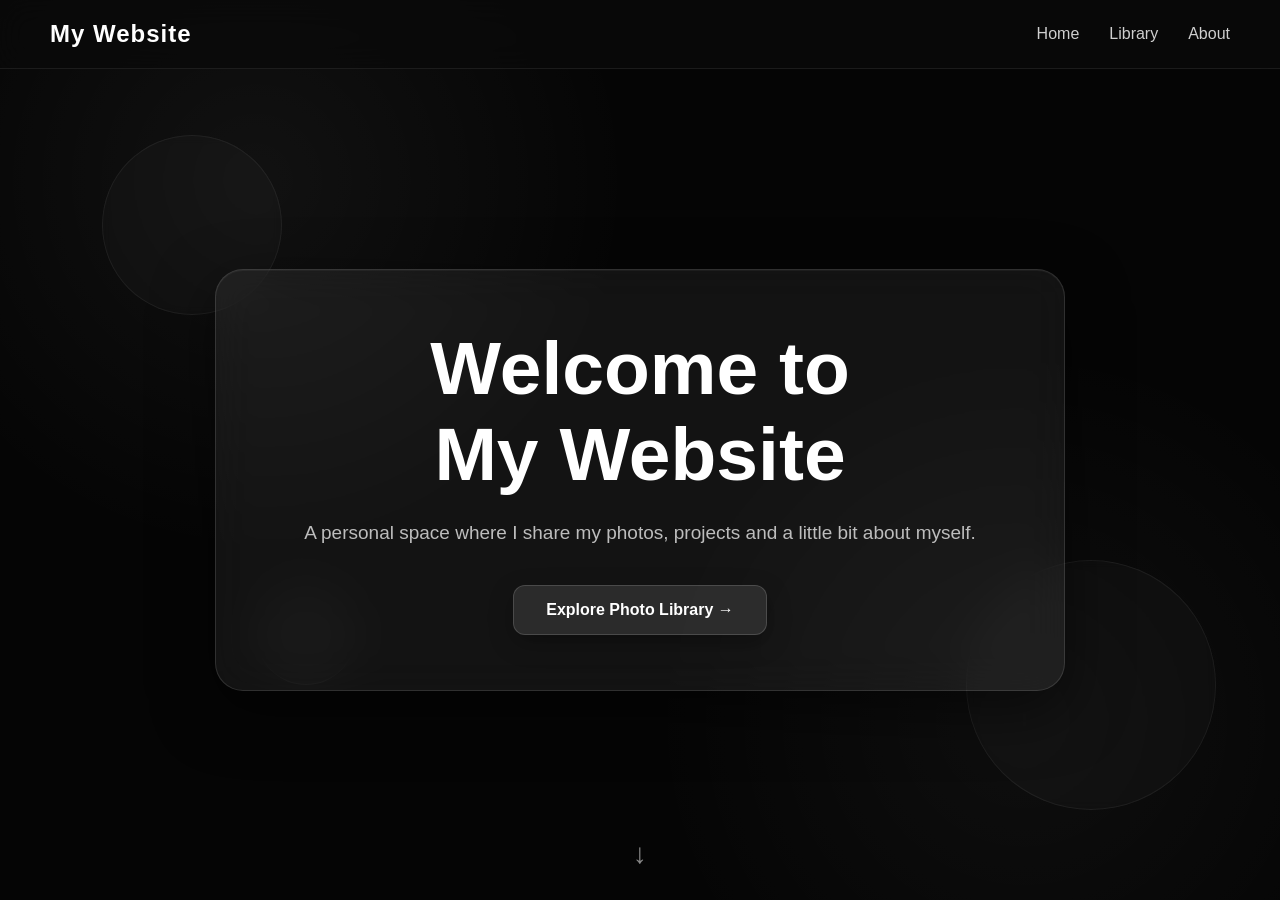
<file: index.html>
<!DOCTYPE html>
<html lang="en">
<head>
    <meta charset="UTF-8">
    <meta name="viewport" content="width=device-width, initial-scale=1.0">

    <title>Home</title>

    <style>
        * {
            margin: 0;
            padding: 0;
            box-sizing: border-box;
        }

        html {
            scroll-behavior: smooth;
        }

        body {
            font-family: "Inter", "Segoe UI", Arial, sans-serif;
            background: #050505;
            color: #f5f5f5;
            overflow-x: hidden;
        }

        /* NAVIGATION */

        nav {
            position: fixed;
            top: 0;
            left: 0;

            width: 100%;
            padding: 20px 50px;

            background: rgba(10, 10, 10, 0.75);
            backdrop-filter: blur(15px);
            -webkit-backdrop-filter: blur(15px);

            display: flex;
            justify-content: space-between;
            align-items: center;

            border-bottom: 1px solid rgba(255,255,255,0.08);

            z-index: 1000;

            animation: navDown 0.8s ease;
        }

        nav h2 {
            color: #ffffff;
            font-weight: 700;
            letter-spacing: 1px;
        }

        nav ul {
            display: flex;
            gap: 30px;
            list-style: none;
        }

        nav a {
            text-decoration: none;
            color: #cfcfcf;
            font-weight: 500;

            transition: 0.3s;
        }

        nav a:hover {
            color: #ffffff;
            transform: translateY(-3px);
        }

        /* HOME */

        .home {
            min-height: 100vh;

            display: flex;
            justify-content: center;
            align-items: center;

            text-align: center;

            padding: 120px 30px 60px;

            position: relative;
            overflow: hidden;

            background:
                radial-gradient(
                    circle at 20% 20%,
                    rgba(255,255,255,0.05),
                    transparent 30%
                ),
                radial-gradient(
                    circle at 80% 80%,
                    rgba(255,255,255,0.04),
                    transparent 30%
                ),
                #050505;
        }

        /* FLOATING CIRCLES */

        .circle {
            position: absolute;

            border-radius: 50%;

            background: rgba(255,255,255,0.025);

            border: 1px solid rgba(255,255,255,0.06);

            backdrop-filter: blur(5px);

            animation: float 7s ease-in-out infinite;
        }

        .circle1 {
            width: 180px;
            height: 180px;

            top: 15%;
            left: 8%;
        }

        .circle2 {
            width: 250px;
            height: 250px;

            bottom: 10%;
            right: 5%;

            animation-delay: 2s;
        }

        .circle3 {
            width: 100px;
            height: 100px;

            top: 65%;
            left: 20%;

            animation-delay: 1s;
        }

        /* MAIN GLASS BOX */

        .home-content {
            position: relative;
            z-index: 2;

            max-width: 850px;

            padding: 55px 50px;

            border-radius: 28px;

            background: rgba(255,255,255,0.06);

            backdrop-filter: blur(20px);
            -webkit-backdrop-filter: blur(20px);

            border: 1px solid rgba(255,255,255,0.12);

            box-shadow:
                0 20px 60px rgba(0,0,0,0.5),
                inset 0 1px 1px rgba(255,255,255,0.05);

            animation: boxAppear 1.2s ease;
        }

        /* HEADING */

        .home h1 {
            font-size: clamp(40px, 7vw, 75px);

            margin-bottom: 20px;

            font-weight: 700;

            color: #ffffff;

            animation: titleIn 1.2s ease;
        }

        .home h1 span {
            color: #ffffff;

            display: inline-block;

            animation: pulse 3s ease-in-out infinite;
        }

        /* DESCRIPTION */

        .home p {
            font-size: 19px;

            max-width: 700px;

            margin: 0 auto 35px;

            line-height: 1.7;

            color: #bdbdbd;

            font-weight: 400;

            font-style: normal;

            animation: textIn 1.4s ease;
        }

        /* BUTTON */

        .button {
            display: inline-block;

            padding: 15px 32px;

            background: rgba(255,255,255,0.1);

            color: #ffffff;

            text-decoration: none;

            border-radius: 12px;

            font-weight: 600;

            border: 1px solid rgba(255,255,255,0.15);

            box-shadow: 0 8px 25px rgba(0,0,0,0.3);

            animation: buttonIn 1.6s ease;

            transition: 0.3s;
        }

        .button:hover {
            transform: translateY(-6px) scale(1.05);

            background: rgba(255,255,255,0.16);

            border-color: rgba(255,255,255,0.3);

            box-shadow: 0 15px 35px rgba(0,0,0,0.5);
        }

        /* SCROLL ARROW */

        .scroll-down {
            position: absolute;

            bottom: 30px;
            left: 50%;

            transform: translateX(-50%);

            font-size: 28px;

            color: #888;

            animation: arrow 1.5s ease-in-out infinite;
        }

        /* ANIMATIONS */

        @keyframes navDown {

            from {
                transform: translateY(-100%);
                opacity: 0;
            }

            to {
                transform: translateY(0);
                opacity: 1;
            }

        }

        @keyframes boxAppear {

            from {
                opacity: 0;
                transform: scale(0.9);
            }

            to {
                opacity: 1;
                transform: scale(1);
            }

        }

        @keyframes titleIn {

            from {
                opacity: 0;
                transform: translateY(50px);
            }

            to {
                opacity: 1;
                transform: translateY(0);
            }

        }

        @keyframes textIn {

            from {
                opacity: 0;
                transform: translateY(30px);
            }

            to {
                opacity: 1;
                transform: translateY(0);
            }

        }

        @keyframes buttonIn {

            from {
                opacity: 0;
                transform: translateY(30px) scale(0.8);
            }

            to {
                opacity: 1;
                transform: translateY(0) scale(1);
            }

        }

        @keyframes float {

            0%, 100% {
                transform: translateY(0) rotate(0deg);
            }

            50% {
                transform: translateY(-30px) rotate(8deg);
            }

        }

        @keyframes pulse {

            0%, 100% {
                transform: scale(1);
            }

            50% {
                transform: scale(1.04);
            }

        }

        @keyframes arrow {

            0%, 100% {
                transform: translateX(-50%) translateY(0);
            }

            50% {
                transform: translateX(-50%) translateY(12px);
            }

        }

        /* MOBILE */

        @media (max-width: 700px) {

            nav {
                padding: 15px 20px;
            }

            nav ul {
                gap: 12px;
            }

            nav a {
                font-size: 14px;
            }

            .home-content {
                padding: 40px 25px;
            }

            .home p {
                font-size: 17px;
            }

        }

    </style>
</head>

<body>

    <!-- NAVIGATION -->

    <nav>

        <h2>My Website</h2>

        <ul>

            <li>
                <a href="index.html">Home</a>
            </li>

            <li>
                <a href="library.html">Library</a>
            </li>

            <li>
                <a href="about.html">About</a>
            </li>

        </ul>

    </nav>


    <!-- HOME -->

    <section class="home">

        <div class="circle circle1"></div>

        <div class="circle circle2"></div>

        <div class="circle circle3"></div>


        <div class="home-content">

            <h1>
                Welcome to
                <span>My Website</span>
            </h1>

            <p>
                A personal space where I share my photos,
                projects and a little bit about myself.
            </p>

            <a href="library.html" class="button">
                Explore Photo Library →
            </a>

        </div>


        <div class="scroll-down">
            ↓
        </div>

    </section>

</body>
</html>
</file>
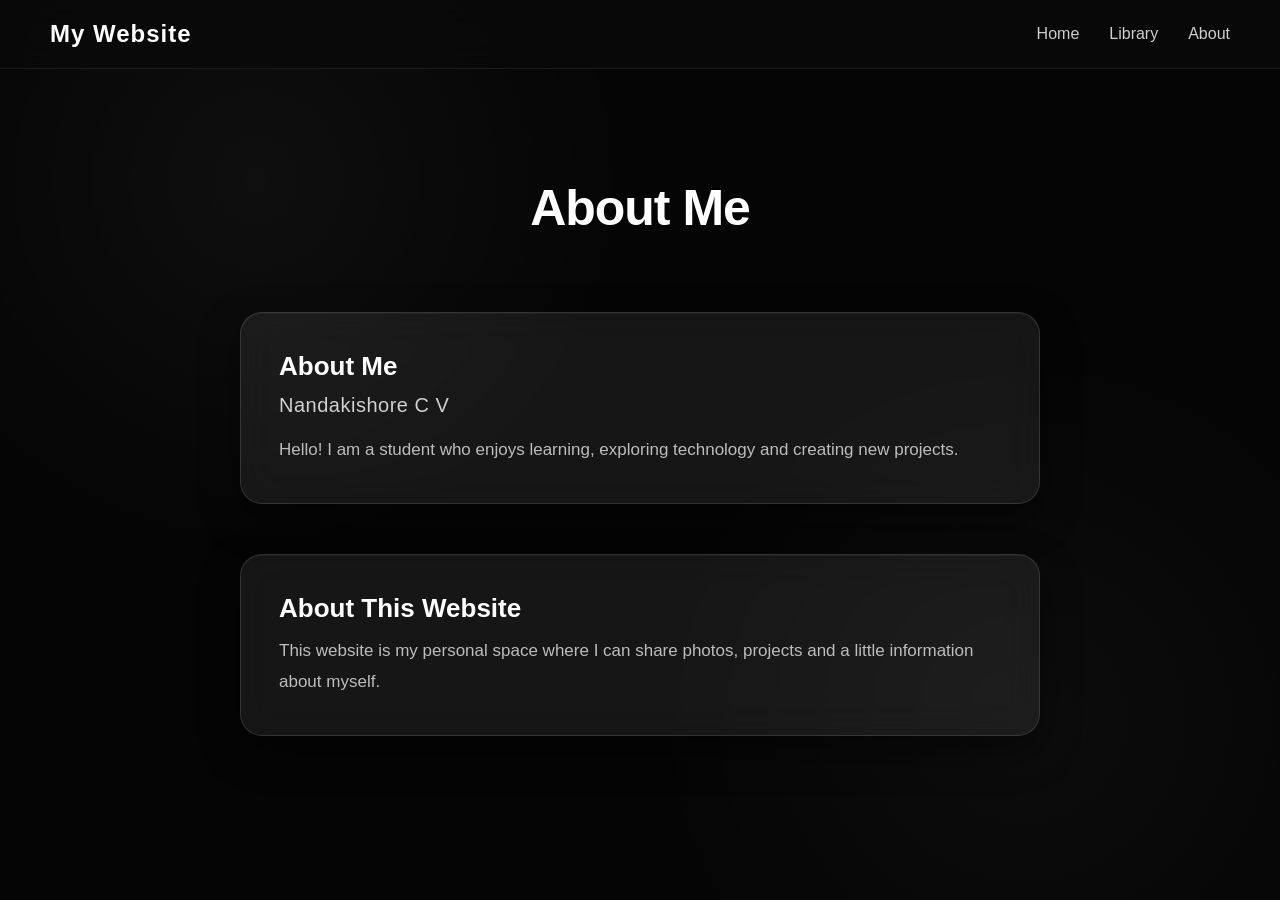
<file: about.html>
<!DOCTYPE html>
<html lang="en">
<head>
    <meta charset="UTF-8">
    <meta name="viewport" content="width=device-width, initial-scale=1.0">

    <title>About</title>

    <style>
        * {
            margin: 0;
            padding: 0;
            box-sizing: border-box;
        }

        html {
            scroll-behavior: smooth;
        }

        body {
            font-family: "Inter", "Segoe UI", Arial, sans-serif;
            background: #050505;
            color: #f5f5f5;
            overflow-x: hidden;
        }

        /* NAVIGATION */

        nav {
            position: fixed;
            top: 0;
            left: 0;

            width: 100%;
            padding: 20px 50px;

            background: rgba(10, 10, 10, 0.75);
            backdrop-filter: blur(15px);
            -webkit-backdrop-filter: blur(15px);

            display: flex;
            justify-content: space-between;
            align-items: center;

            border-bottom: 1px solid rgba(255,255,255,0.08);

            z-index: 1000;

            animation: navDown 0.8s ease;
        }

        nav h2 {
            color: #ffffff;
            font-weight: 700;
            letter-spacing: 1px;
        }

        nav ul {
            display: flex;
            gap: 30px;
            list-style: none;
        }

        nav a {
            text-decoration: none;
            color: #cfcfcf;
            font-weight: 500;

            transition: 0.3s;
        }

        nav a:hover {
            color: #ffffff;
        }

        /* ABOUT SECTION */

        .about {
            min-height: 100vh;

            padding: 140px 10% 100px;

            display: flex;
            flex-direction: column;
            justify-content: center;
            align-items: center;

            background:
                radial-gradient(
                    circle at 20% 20%,
                    rgba(255,255,255,0.04),
                    transparent 30%
                ),
                radial-gradient(
                    circle at 80% 80%,
                    rgba(255,255,255,0.03),
                    transparent 30%
                ),
                #050505;

            overflow: hidden;
        }

        /* MAIN TITLE */

        .about > h1 {
            font-size: 50px;
            font-weight: 700;
            letter-spacing: -1px;

            margin-bottom: 50px;

            color: #ffffff;

            animation: titleAppear 1s ease;
        }

        /* GLASS BOX */

        .box {
            width: 100%;
            max-width: 800px;

            padding: 38px;

            margin: 25px 0;

            border-radius: 22px;

            background: rgba(255,255,255,0.07);

            backdrop-filter: blur(18px);
            -webkit-backdrop-filter: blur(18px);

            border: 1px solid rgba(255,255,255,0.12);

            box-shadow:
                0 15px 40px rgba(0,0,0,0.45),
                inset 0 1px 1px rgba(255,255,255,0.05);

            opacity: 0;

            transition:
                transform 1s ease,
                opacity 1s ease,
                box-shadow 0.4s ease,
                border-color 0.4s ease;
        }

        /* FIRST BOX FROM LEFT */

        .from-left {
            transform: translateX(-150px);
        }

        /* SECOND BOX FROM RIGHT */

        .from-right {
            transform: translateX(150px);
        }

        /* WHEN SCROLLED INTO VIEW */

        .box.show {
            opacity: 1;
            transform: translateX(0);
        }

        /* HOVER */

        .box:hover {
            transform: translateY(-8px) !important;

            border-color: rgba(255,255,255,0.25);

            box-shadow:
                0 20px 50px rgba(0,0,0,0.65),
                inset 0 1px 1px rgba(255,255,255,0.08);
        }

        /* BOX HEADING */

        .box h2 {
            color: #ffffff;

            margin-bottom: 12px;

            font-size: 26px;

            font-weight: 600;
        }

        /* NAME */

        .name {
            color: #d0d0d0;

            font-size: 20px;

            font-weight: 500;

            margin-bottom: 18px;

            letter-spacing: 0.5px;
        }

        /* DESCRIPTION */

        .box p {
            color: #bdbdbd;

            line-height: 1.8;

            font-size: 17px;

            font-weight: 400;

            font-style: normal;
        }

        /* NAVIGATION ANIMATION */

        @keyframes navDown {

            from {
                transform: translateY(-100%);
                opacity: 0;
            }

            to {
                transform: translateY(0);
                opacity: 1;
            }

        }

        /* TITLE ANIMATION */

        @keyframes titleAppear {

            from {
                opacity: 0;
                transform: translateY(-40px);
            }

            to {
                opacity: 1;
                transform: translateY(0);
            }

        }

        /* MOBILE */

        @media (max-width: 700px) {

            nav {
                padding: 15px 20px;
            }

            nav ul {
                gap: 12px;
            }

            nav a {
                font-size: 14px;
            }

            .about {
                padding: 120px 20px 70px;
            }

            .about > h1 {
                font-size: 38px;
            }

            .box {
                padding: 25px;
            }

            .box p {
                font-size: 16px;
            }

            .name {
                font-size: 18px;
            }

        }

    </style>
</head>

<body>

    <!-- NAVIGATION -->

    <nav>

        <h2>My Website</h2>

        <ul>

            <li>
                <a href="index.html">Home</a>
            </li>

            <li>
                <a href="library.html">Library</a>
            </li>

            <li>
                <a href="about.html">About</a>
            </li>

        </ul>

    </nav>


    <!-- ABOUT -->

    <section class="about">

        <h1>About Me</h1>


        <!-- ABOUT ME BOX -->

        <div class="box from-left">

            <h2>About Me</h2>

            <h3 class="name">
                Nandakishore C V
            </h3>

            <p>
                Hello! I am a student who enjoys learning,
                exploring technology and creating new projects.
            </p>

        </div>


        <!-- WEBSITE BOX -->

        <div class="box from-right">

            <h2>About This Website</h2>

            <p>
                This website is my personal space where I can
                share photos, projects and a little information
                about myself.
            </p>

        </div>

    </section>


    <!-- SCROLL ANIMATION -->

    <script>

        const boxes = document.querySelectorAll(".box");

        const observer = new IntersectionObserver(

            (entries) => {

                entries.forEach(entry => {

                    if (entry.isIntersecting) {

                        entry.target.classList.add("show");

                    }

                });

            },

            {
                threshold: 0.2
            }

        );


        boxes.forEach(box => {

            observer.observe(box);

        });

    </script>

</body>
</html>
</file>
